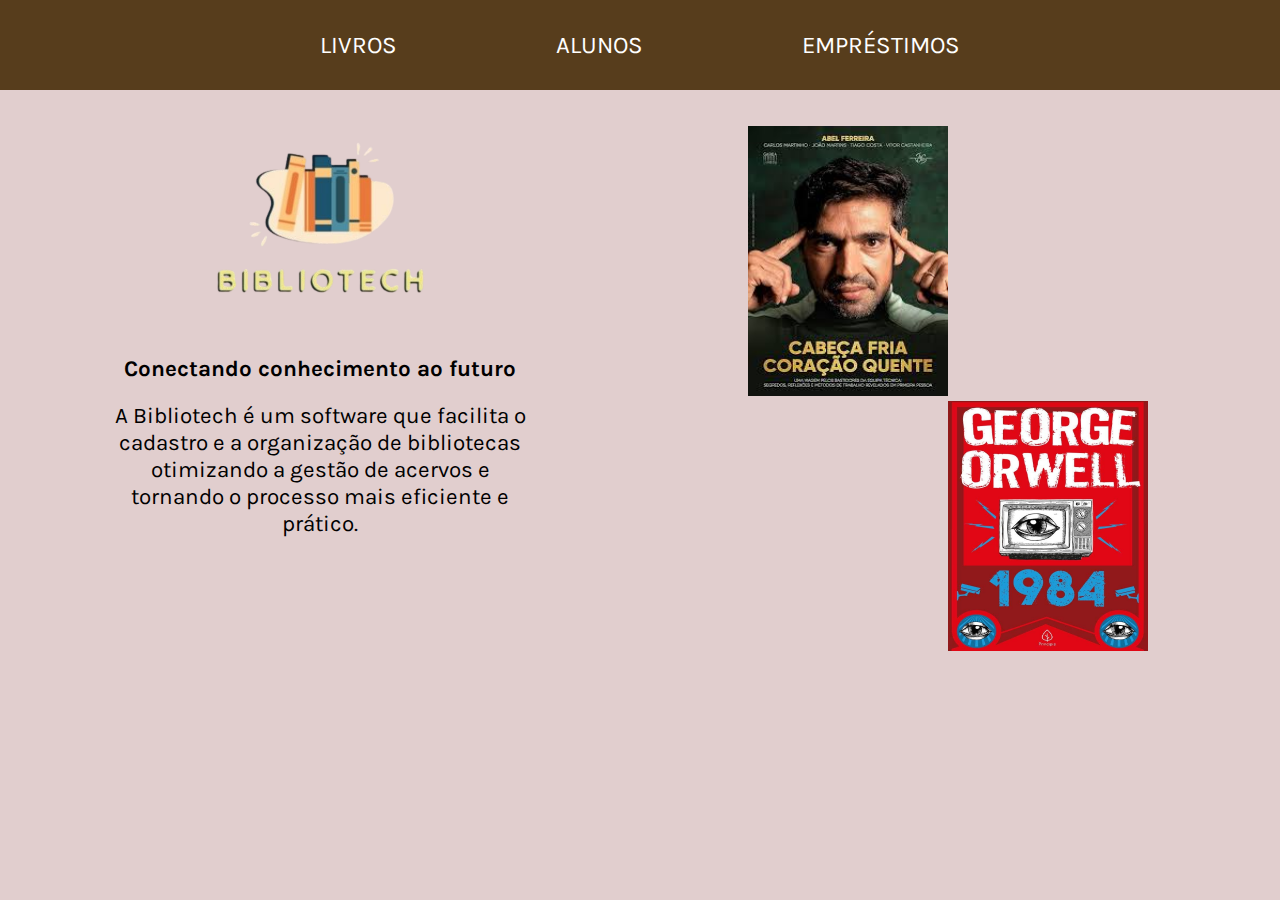
<file: index.html>
<!DOCTYPE html>
<html lang="pt-br">
<head>
    <meta charset="UTF-8">
    <meta name="viewport" content="width=device-width, initial-scale=1.0">
    <title>Bibliotech</title>
    <link rel="stylesheet" href="css/principal.css">
    <link rel="stylesheet" href="css/navegacao.css">
    <link rel="stylesheet" href="css/index.css">
</head>
<body>
    <header>
        <nav>
            <a href="lista-livros.html">LIVROS</a>
            <a href="lista-alunos.html">ALUNOS</a>
            <a href="lista-emprestimos.html">EMPRÉSTIMOS</a>
        </nav>
    </header>
    <div class="painel">
        <div class="parte-texto">
            <img src="assets/imagens/Logo-bibliotech.png" class="bibliotech-logo" alt="bibliotech-logo">
            <h3 class="texto-inicio">Conectando conhecimento ao futuro</h3>
            <h3 class="texto-central">A Bibliotech é um software que facilita o </h3>
            <h3>cadastro e a organização de bibliotecas</h3>
            <h3>otimizando a gestão de acervos e </h3>
            <h3>tornando o processo mais eficiente e</h3>
            <h3>prático.</h3>
        </div>
        <div class="parte-livro">
            <img src="assets/imagens/livro-abel.jpg" class="abel"  alt="livro1">
            <img src="assets/imagens/livro-1984.jpg" class="george" alt="livro2">
        </div>
    </div>
</body>
</html>
</file>
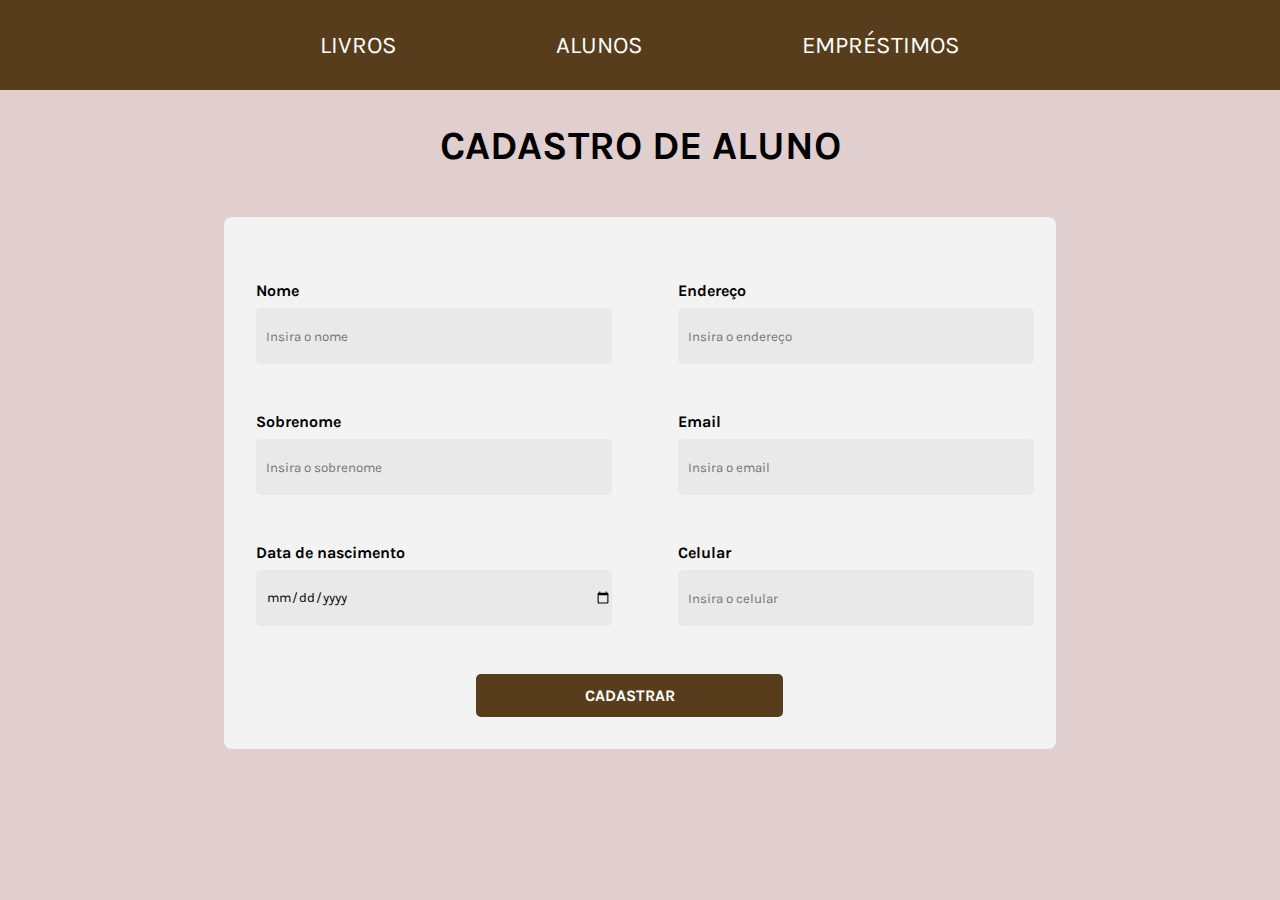
<file: cadastro-aluno.html>
<!DOCTYPE html>
<html lang="pt-br">

<head>
    <meta charset="UTF-8">
    <meta name="viewport" content="width=device-width, initial-scale=1.0">
    <title>Cadastro Aluno</title>
    <!-- CSS -->
    <link rel="stylesheet" href="css/principal.css">
    <link rel="stylesheet" href="css/form-livro.css">
    <link rel="stylesheet" href="css/navegacao.css">
</head>

<body>
    <header>
        <nav>
            <a href="lista-livros.html">LIVROS</a>
            <a href="lista-alunos.html">ALUNOS</a>
            <a href="lista-emprestimos.html">EMPRÉSTIMOS</a>
        </nav>
    </header>
    <h1>CADASTRO DE ALUNO</h1>
    <div class="container-formulario">
        <form action="">
            <div class="diresq">
                <div class="esquerda">
                    <label for="nome">
                        Nome
                        <br>
                        <input type="text" name="input-nome-aluno" placeholder="Insira o nome" required>
                    </label>
                    <label for="sobrenome">
                        Sobrenome
                        <br>
                        <input type="text" name="input-sobrenome-aluno" placeholder="Insira o sobrenome" required>
                    </label>
                    <label for="data-nascimento">
                        Data de nascimento
                        <br>
                        <input type="date" name="input-data-nascimento" placeholder="Insira a data de nascimento" required>
                    </label>
                </div>
                <div class="direita">
                    <label for="endereco">
                        Endereço
                        <br>
                        <input type="text" name="input-endereco-aluno" placeholder="Insira o endereço" required>
                    </label>
                    <label for="email">
                        Email
                        <br>
                        <input type="text" name="input-email-aluno" placeholder="Insira o email" required>
                    </label>
                    <label for="celular">
                        Celular
                        <br>
                        <input type="number" name="input-celular-aluno" placeholder="Insira o celular" required>
                    </label>
                </div>
            </div>

            <input type="button" value="CADASTRAR" onclick="enviaFormulario()">
        </form>
    </div>
    <script src="js/aluno.js"></script>
</body>
</html>
</file>
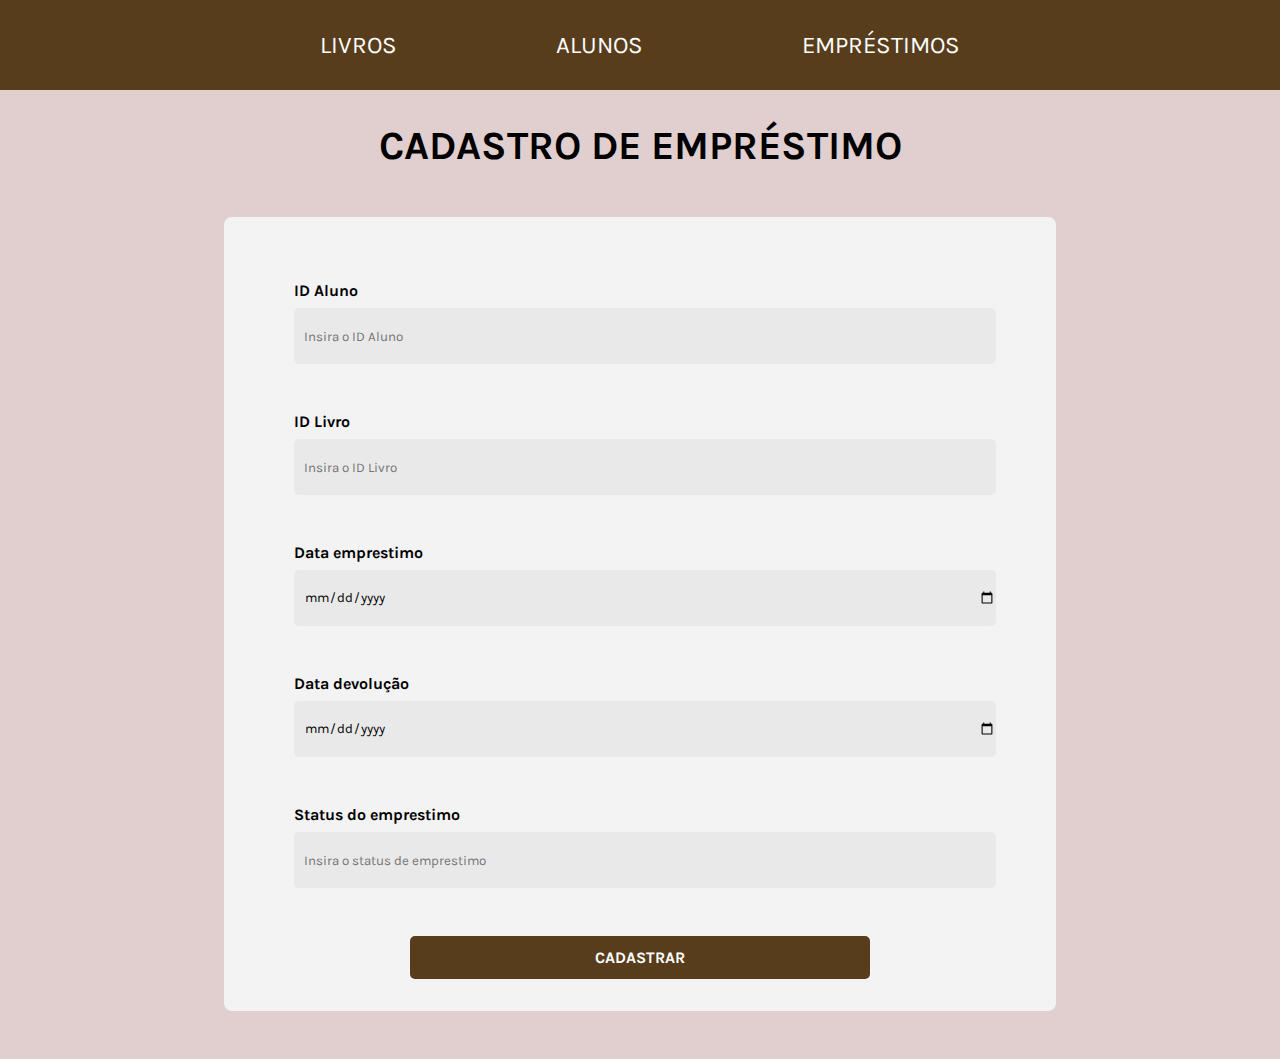
<file: cadastro-emprestimo.htm>
<!DOCTYPE html>
<html lang="pt-br">

<head>
    <meta charset="UTF-8">
    <meta name="viewport" content="width=device-width, initial-scale=1.0">
    <title>Cadastro Empréstimo</title>
    <!-- CSS -->
    <link rel="stylesheet" href="css/principal.css">
    <link rel="stylesheet" href="css/form-emprestimo.css">
    <link rel="stylesheet" href="css/navegacao.css">
</head>

<body>
    <header>
        <nav>
            <a href="lista-livros.html">LIVROS</a>
            <a href="lista-alunos.html">ALUNOS</a>
            <a href="lista-emprestimos.html">EMPRÉSTIMOS</a>
        </nav>
    </header>
    <h1>CADASTRO DE EMPRÉSTIMO</h1>
    <div class="container-formulario">
        <form action="">
            <label for="id_aluno">
                ID Aluno
                <br>
                <input type="number" name="input-aluno" placeholder="Insira o ID Aluno" required>
            </label>
            <label for="id_livro">
                ID Livro
                <br>
                <input type="number" name="input-livro" placeholder="Insira o ID Livro" required>
            </label>
            <label for="data_emprestimo">
                Data emprestimo
                <br>
                <input type="date" name="input-data-emprestimo" placeholder="Insira a data de empréstimo" required>
            </label>
            <label for="data_devolucao">
                Data devolução
                <br>
                <input type="date" name="input-data-devolucao" placeholder="Insira a data de devolução" required>
            </label>
            <label for="status_emprestimo">
                Status do emprestimo
                <br>
                <input type="text" name="status-emprestimo" placeholder="Insira o status de emprestimo" required>
            </label>

            <input type="button" value="CADASTRAR" onclick="enviaFormulario()">
        </form>
    </div>
    <script src="js/emprestimo.js"></script>
</body>

</html>
</file>
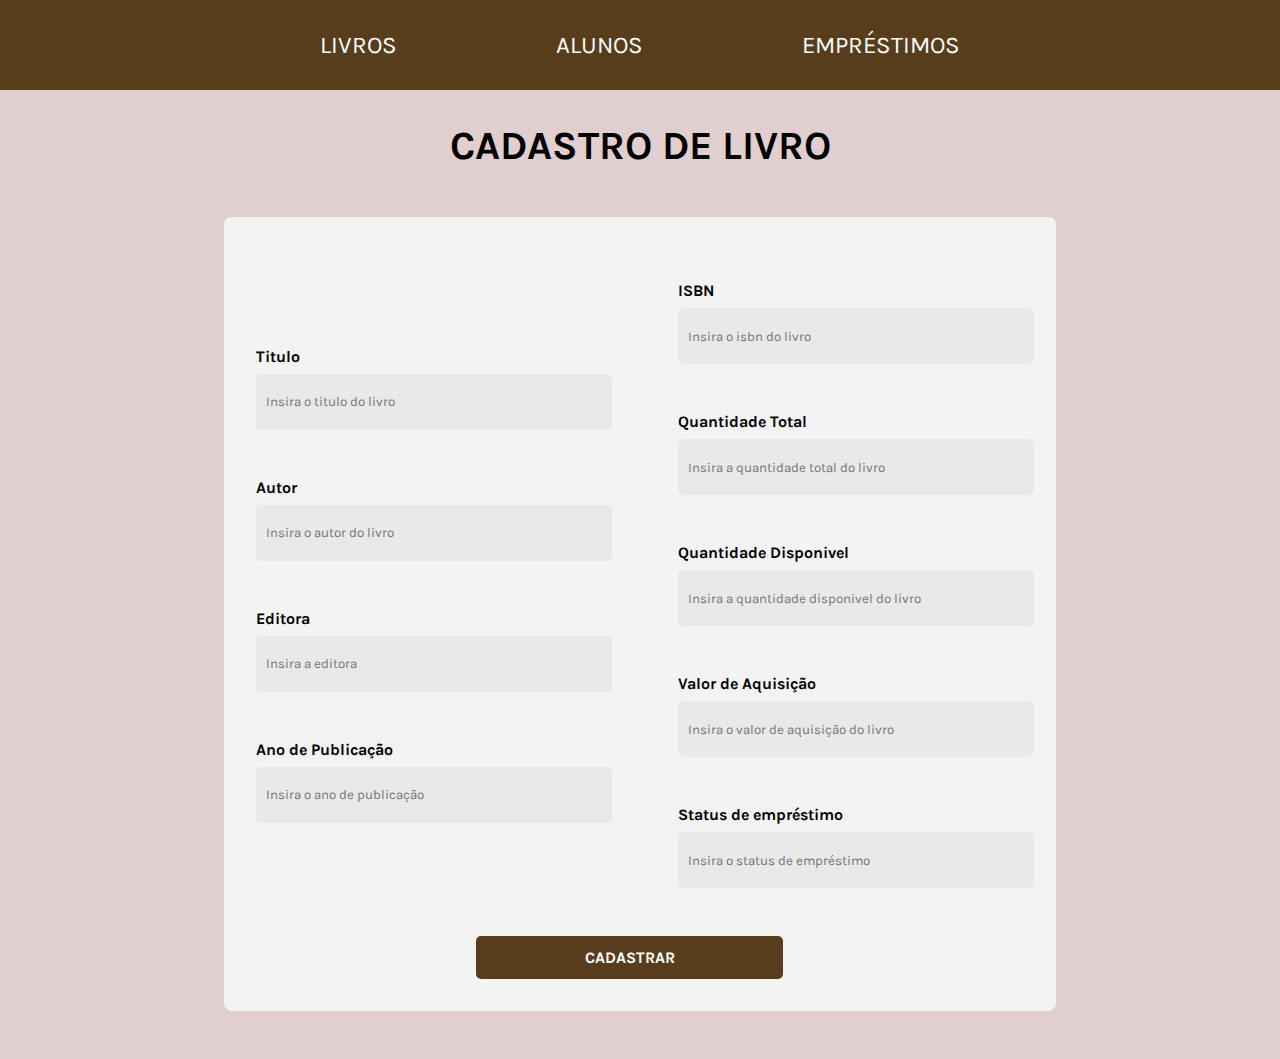
<file: cadastro-livro.htm>
<!DOCTYPE html>
<html lang="pt-br">

<head>
    <meta charset="UTF-8">
    <meta name="viewport" content="width=device-width, initial-scale=1.0">
    <title>Cadastro Livro</title>
    <!-- CSS -->
    <link rel="stylesheet" href="css/principal.css">
    <link rel="stylesheet" href="css/form-livro.css">
    <link rel="stylesheet" href="css/navegacao.css">
</head>

<body>
    <header>
        <nav>
            <a href="lista-livros.html">LIVROS</a>
            <a href="lista-alunos.html">ALUNOS</a>
            <a href="lista-emprestimos.html">EMPRÉSTIMOS</a>
        </nav>
    </header>
    <h1>CADASTRO DE LIVRO</h1>
    <div class="container-formulario">
        <form action="">
            <div class="diresq">
                <div class="esquerda">
                    <label for="titulo">
                        Titulo
                        <br>
                        <input type="text" name="input-titulo-livro" placeholder="Insira o titulo do livro" required>
                    </label>
                    <label for="autor">
                        Autor
                        <br>
                        <input type="text" name="input-autor-livro" placeholder="Insira o autor do livro" required>
                    </label>
                    <label for="editora">
                        Editora
                        <br>
                        <input type="text" name="input-editora-livro" placeholder="Insira a editora" required>
                    </label>
                    <label for="ano-publicacao">
                        Ano de Publicação
                        <br>
                        <input type="number" name="input-ano-publicacao" placeholder="Insira o ano de publicação" required>
                    </label>
                </div>
                <div class="direita">
                    <label for="isbn">
                        ISBN
                        <br>
                        <input type="number" name="input-isbn" placeholder="Insira o isbn do livro" required>
                    </label>
                    <label for="quant-total">
                        Quantidade Total
                        <br>
                        <input type="number" name="input-quant-total" placeholder="Insira a quantidade total do livro" required>
                    </label>
                    <label for="quant-disponivel">
                        Quantidade Disponivel
                        <br>
                        <input type="number" name="input-quant-disponivel" placeholder="Insira a quantidade disponivel do livro" required>
                    </label>
                    <label for="valor-aquisicao">
                        Valor de Aquisição
                        <br>
                        <input type="number" name="input-valor-aquisicao" placeholder="Insira o valor de aquisição do livro" required>
                    </label>
                    <label for="status-emprestimo">
                        Status de empréstimo
                        <br>
                        <input type="text" name="input-status-emprestimo" placeholder="Insira o status de empréstimo" required>
                    </label>
                </div>
            </div>

            <input type="button" value="CADASTRAR" onclick="enviaFormulario()">
        </form>
    </div>
    <script src="js/livro.js"></script>
</body>

</html>
</file>
<file: css/principal.css>
@import url('https://fonts.googleapis.com/css2?family=Karla:ital,wght@0,200..800;1,200..800&display=swap');

:root {
    --cor-primaria: #573D1C;
    --bg-color: #E1CECE;
    --bg-form: #EFEFEF;
}

* {
    margin: 0;
    padding: 0;

    font-family: "Karla", sans-serif;
    font-optical-sizing: auto;
    font-weight: 400;
    font-style: normal;
}

body {
    background-color: var(--bg-color);
}

/* TÍTULO */
h1 {
    text-align: center;
    font-size: 2.5rem;
    margin-top: 2rem;
    color: black;
    font-weight: bold;
}

.painel {
    display: flex;
    flex-direction: row;
    justify-content: space-around;
    height: 6rem;
}

.esquerda, 
.meio, 
.direita {
    width: 33%;

    display: flex;
    justify-content: center;
    align-items: center;
}

.esquerda div {
    display: flex;
    align-items: center;
    justify-content: center;

    background-color: var(--cor-primaria);
    color: white;

    height: 50%;
    width: 30%;

    border-radius: 5px;
}

div a {
    font-size: 1rem;
    font-weight: bold;
}

.meio h1 {
    margin: 0;
}
</file>
<file: css/navegacao.css>
header {
    width: 100%;
    height: 10vh;
    background-color: var(--cor-primaria); /* Azul escuro conforme o mockup */
}

nav {
    display: flex;
    flex-direction: row;
    justify-content: space-between;
    align-items: center;

    width: 50%;
    height: 100%;

    margin: auto auto;
}

a {
    color: white;
    font-size: 1.5rem;
    text-decoration: none;
}

a:hover {
    color: var(--bg-color);
    text-decoration: none;
}

a::selection {
    background-color: red;
}
</file>
<file: css/index.css>
.parte-texto {
    width: 50%;
    display: flex;
    justify-content: center;
    align-items: center;
    margin-top: -250px;
}
  
.parte-livro {
    width: 50%;
    display: flex;
    justify-content: center;
    align-items: center;
}

.painel {
    display: flex;
    flex-direction: row;
    margin-top: 215px;
}

.parte-texto div {
    display: flex;
    align-items: center;
    justify-content: center;
    background-color: var(--cor-primaria);
    color: white;

    height: 50%;
    width: 30%;

    border-radius: 5px;
}

.parte-texto {
    display: flex;
    align-items: center;
    justify-content: center;
    flex-direction: column;
}

.bibliotech-logo{
    margin-top: 200px;
    height: 230x;
    width: 230px;
}

.texto-inicio{
    margin-top: 40px;
    font-weight: bolder;
}

.texto-central{
    margin-top: 20px;
}

h3{
    font-size: 1.4rem;
}

.parte-livro {
    display: flex;
    align-items: center;
    justify-content: center;
    flex-direction: column;
}

.abel{
    width: 200px;
    height: 270px;
    margin-left: -225px;
    margin-top: 70px;
}
.george{
    width: 200px;
    height: 250px;
    margin-top: 5px;
    margin-left: 175px;
}
</file>
<file: css/form-livro.css>
/* FORMULÁRIO */
.container-formulario {
    width: 60%; /* Ajustado para parecer mais próximo do mockup */
    min-height: 50vh; /* Altura mínima ajustada para não ficar muito grande */
    background-color: #f3f3f3; /* Cor de fundo conforme o mockup */
    margin: 3rem auto; /* Margens ajustadas para centralização */
    padding: 2rem; /* Adiciona padding interno */
    border-radius: 8px; /* Borda mais suave */
}

.container-formulario form {
    width: 100%;
}

.diresq{
    display: flex;
    flex-direction: row;

   
}
.direita{
    display: flex;
    align-items: flex-end;
    width: 50%;
    flex-direction: column;
}
.esquerda{
    display: flex;
    align-items: flex-start;
    width: 50%;
    flex-direction: column;
}

label {
    width: 90%;
    margin-top: 2rem;
    margin-bottom: 1rem;
    font-weight: bold;
    color: black;
}

input[type="text"],
input[type="number"],
input[type="date"] {
    width: 100%;
    height: 3.5rem;
    padding-left: 10px;
    margin-top: 0.5rem;
    border: 1px solid #ccc;
    border-radius: 5px;
    border: none;
    outline: none;
    background-color: #e9e9e9;
}

input[type="button"] {
    background-color: var(--cor-primaria);
    color: white;
    width: 40%;
    padding: 0.75rem;
    margin-top: 2rem;
    border: none;
    border-radius: 5px;
    font-weight: 700;
    cursor: pointer;
    font-size: 1rem;
    display: flex ;
    margin-left: 220px;
}

/* Ajusta o hover do botão para ter feedback visual */
input[type="button"]:hover {
    background-color: var(--cor-primaria); /* Cor mais escura ao passar o mouse */
}
</file>
<file: css/form-emprestimo.css>
/* FORMULÁRIO */
.container-formulario {
    width: 60%; /* Ajustado para parecer mais próximo do mockup */
    min-height: 50vh; /* Altura mínima ajustada para não ficar muito grande */
    background-color: #f3f3f3; /* Cor de fundo conforme o mockup */
    margin: 3rem auto; /* Margens ajustadas para centralização */
    padding: 2rem; /* Adiciona padding interno */
    border-radius: 8px; /* Borda mais suave */
}

.container-formulario form {
    display: flex;
    flex-direction: column;
    align-items: center;
    width: 100%;
}

label {
    width: 90%;
    margin-top: 2rem;
    margin-bottom: 1rem;
    font-weight: bold;
    color: black;
}

input[type="text"],
input[type="number"],
input[type="date"] {
    width: 100%;
    height: 3.5rem;
    padding-left: 10px;
    margin-top: 0.5rem;
    border: 1px solid #ccc;
    border-radius: 5px;
    border: none;
    outline: none;
    background-color: #e9e9e9;
}

input[type="button"] {
    background-color: var(--cor-primaria);
    color: white;
    width: 60%;
    padding: 0.75rem;
    margin-top: 2rem;
    border: none;
    border-radius: 5px;
    font-weight: 700;
    cursor: pointer;
    font-size: 1rem;
}

/* Ajusta o hover do botão para ter feedback visual */
input[type="button"]:hover {
    background-color: var(--cor-primaria); /* Cor mais escura ao passar o mouse */
}
</file>
